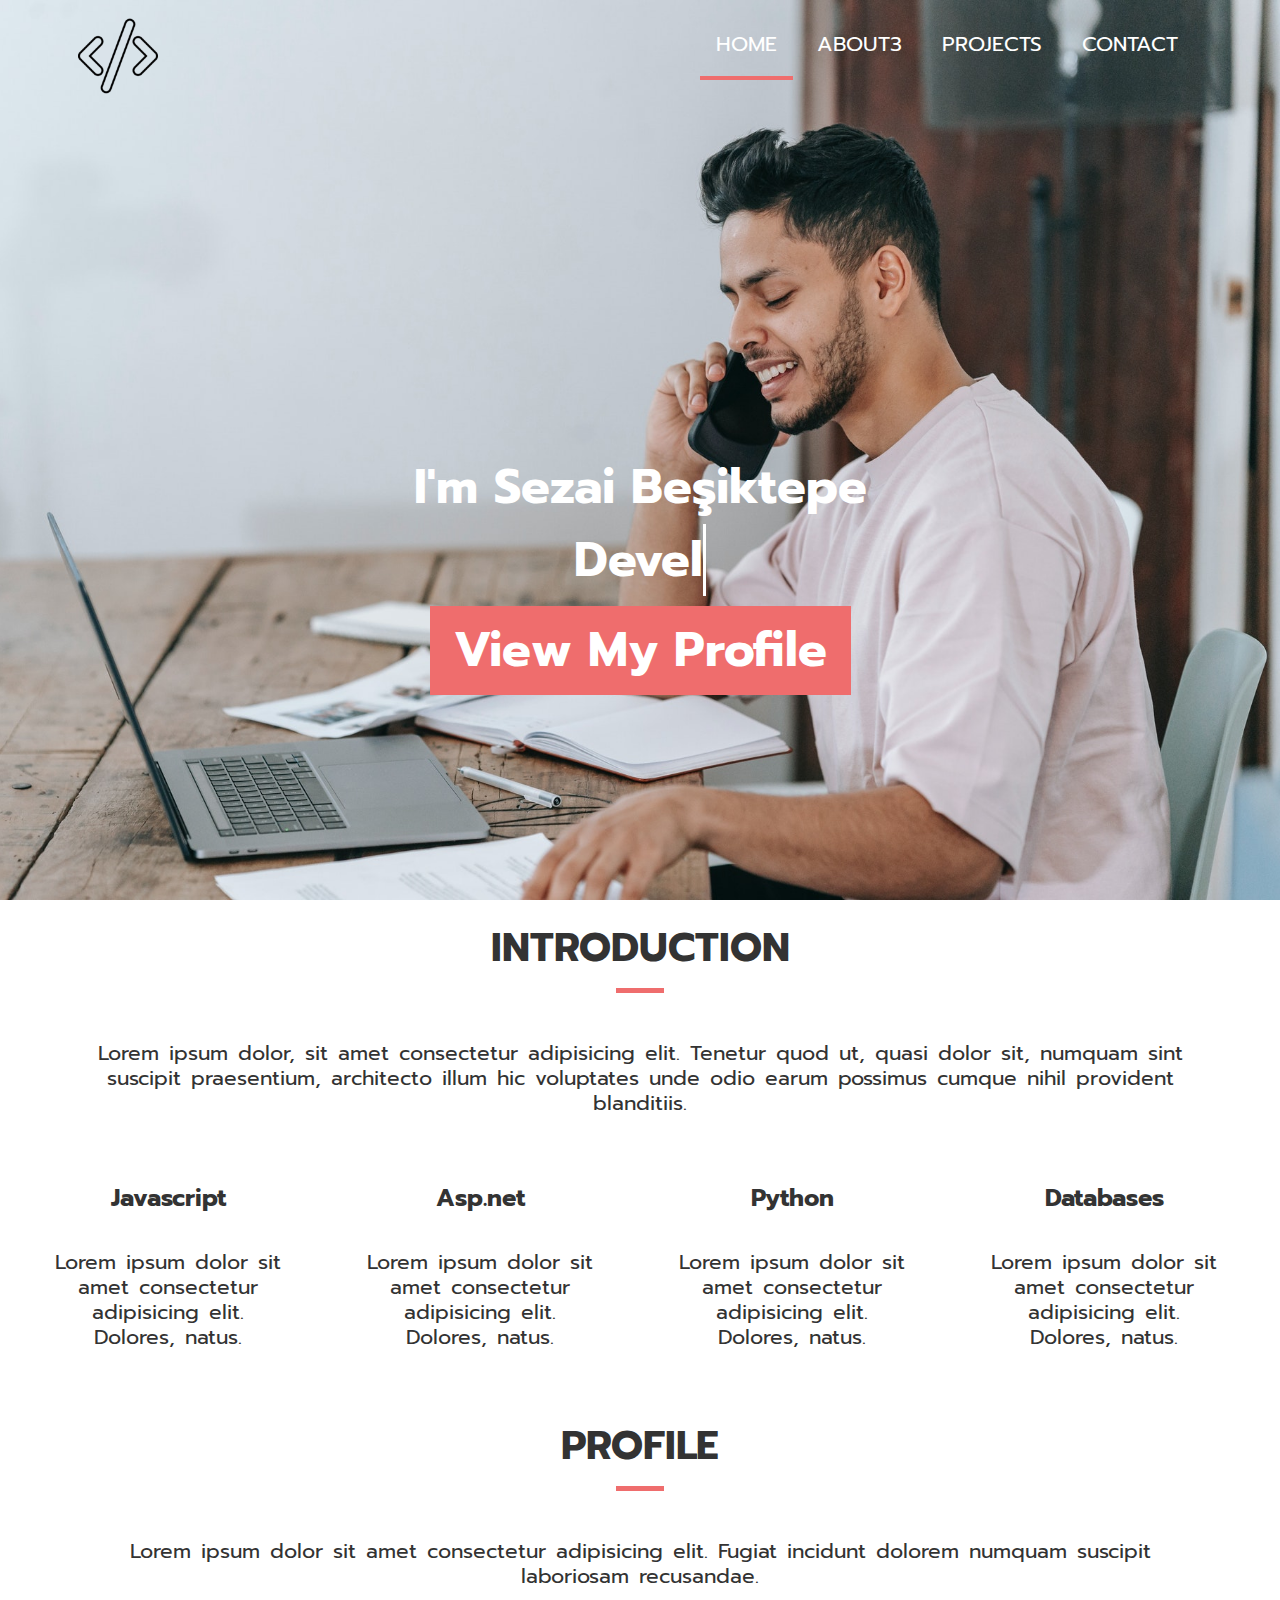
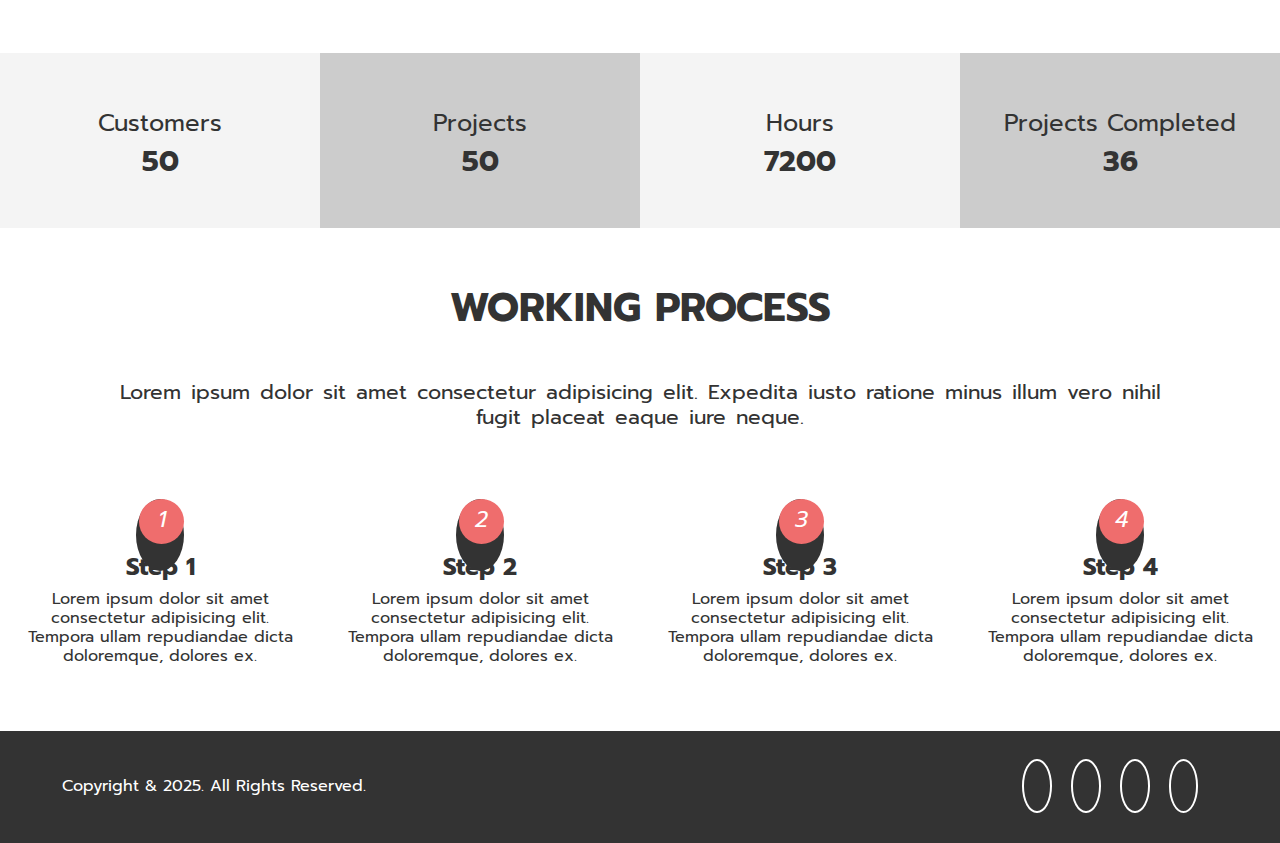
<file: index.html>
<!DOCTYPE html>
<html lang="en">
  <head>
    <meta charset="UTF-8" />
    <meta http-equiv="X-UA-Compatible" content="IE=edge" />
    <meta name="viewport" content="width=device-width, initial-scale=1.0" />
    <link rel="stylesheet" href="css/main.css" />
    <link rel="preconnect" href="https://fonts.googleapis.com" />
    <link rel="preconnect" href="https://fonts.gstatic.com" crossorigin />
    <link
      href="https://fonts.googleapis.com/css2?family=Prompt&display=swap"
      rel="stylesheet"
    />
    <link
      rel="stylesheet"
      href="https://cdnjs.cloudflare.com/ajax/libs/font-awesome/6.3.0/css/all.min.css"
      integrity="sha512-SzlrxWUlpfuzQ+pcUCosxcglQRNAq/DZjVsC0lE40xsADsfeQoEypE+enwcOiGjk/bSuGGKHEyjSoQ1zVisanQ=="
      crossorigin="anonymous"
      referrerpolicy="no-referrer"
    />
    <title>Freelancer</title>
  </head>
  <body>
    <!-- header -->
    <header id="header__home">
      <div class="container">
        <nav class="main-nav">
          <img src="img/logo.png" alt="" />
          <ul class="main-nav__items">
            <li><a href="index.html" class="active">Home</a></li>
            <li><a href="about.html">About3</a></li>
            <li><a href="projects.html">Projects</a></li>
            <li><a href="contact.html">Contact</a></li>
          </ul>
        </nav>
        <div class="header-content">
          <h1>
            I'm Sezai Beşiktepe
            <span
              class="typewrite"
              data-period="1000"
              data-type='["Developer","Designer","Freelancer"]'
            ></span>
            <a href="#" class="btn-primary">View My Profile</a>
          </h1>
        </div>
      </div>
    </header>

    <!-- section a -->
    <section id="home__a">
      <div class="container">
        <h1 class="section-title">Introduction</h1>
        <div class="border-bottom"></div>
        <p class="lead">
          Lorem ipsum dolor, sit amet consectetur adipisicing elit. Tenetur quod
          ut, quasi dolor sit, numquam sint suscipit praesentium, architecto
          illum hic voluptates unde odio earum possimus cumque nihil provident
          blanditiis.
        </p>
      </div>
      <div class="skills">
        <div>
          <i class="fa-solid fa-code-fork fa-3x"></i>
          <h3>Javascript</h3>
          <p class="lead">
            Lorem ipsum dolor sit amet consectetur adipisicing elit. Dolores,
            natus.
          </p>
        </div>
        <div>
          <i class="fa-solid fa-laptop-code fa-3x"></i>
          <h3>Asp.net</h3>
          <p class="lead">
            Lorem ipsum dolor sit amet consectetur adipisicing elit. Dolores,
            natus.
          </p>
        </div>
        <div>
          <i class="fa-solid fa-bug fa-3x"></i>
          <h3>Python</h3>
          <p class="lead">
            Lorem ipsum dolor sit amet consectetur adipisicing elit. Dolores,
            natus.
          </p>
        </div>
        <div>
          <i class="fa-solid fa-code fa-3x"></i>
          <h3>Databases</h3>
          <p class="lead">
            Lorem ipsum dolor sit amet consectetur adipisicing elit. Dolores,
            natus.
          </p>
        </div>
      </div>
    </section>

    <!-- section b -->
    <section id="home__b">
      <div class="container">
        <h1 class="section-title">Profile</h1>
        <div class="border-bottom"></div>
        <p class="lead">
          Lorem ipsum dolor sit amet consectetur adipisicing elit. Fugiat
          incidunt dolorem numquam suscipit laboriosam recusandae.
        </p>
      </div>
      <div class="success">
        <div>
          <ul>
            <li><i class="fas fa-users fa-3x"></i></li>
            <li class="success__parts">Customers</li>
            <li class="success__numbers">50</li>
          </ul>
        </div>
        <div>
          <ul>
            <li><i class="fas fa-award fa-3x"></i></li>
            <li class="success__parts">Projects</li>
            <li class="success__numbers">50</li>
          </ul>
        </div>
        <div>
          <ul>
            <i class="fas fa-hourglass-start fa-3x"></i>
            <li class="success__parts">Hours</li>
            <li class="success__numbers">7200</li>
          </ul>
        </div>
        <div>
          <ul>
            <i class="fas fa-code-branch fa-3x"></i>
            <li class="success__parts">Projects Completed</li>
            <li class="success__numbers">36</li>
          </ul>
        </div>
      </div>
    </section>

    <!-- section c -->
    <section id="home__c">
      <div class="container">
        <h2 class="section-title">Working Process</h2>
        <p class="lead">
          Lorem ipsum dolor sit amet consectetur adipisicing elit. Expedita
          iusto ratione minus illum vero nihil fugit placeat eaque iure neque.
        </p>
      </div>
      <div class="process">
        <div>
          <ul>
            <li>
              <i class="fa-solid fa-layer-group fa-4x process__icons">
                <div>1</div>
              </i>
            </li>
            <li>
              <h3 class="process__steps">Step 1</h3>
            </li>
            <li>
              <p>
                Lorem ipsum dolor sit amet consectetur adipisicing elit. Tempora
                ullam repudiandae dicta doloremque, dolores ex.
              </p>
            </li>
          </ul>
        </div>
        <div>
          <ul>
            <li>
              <i class="fa-solid fa-eye fa-4x process__icons">
                <div>2</div>
              </i>
            </li>
            <li>
              <h3 class="process__steps">Step 2</h3>
            </li>
            <li>
              <p>
                Lorem ipsum dolor sit amet consectetur adipisicing elit. Tempora
                ullam repudiandae dicta doloremque, dolores ex.
              </p>
            </li>
          </ul>
        </div>
        <div>
          <ul>
            <li>
              <i class="fa-solid fa-object-ungroup fa-4x process__icons">
                <div>3</div>
              </i>
            </li>
            <li>
              <h3 class="process__steps">Step 3</h3>
            </li>
            <li>
              <p>
                Lorem ipsum dolor sit amet consectetur adipisicing elit. Tempora
                ullam repudiandae dicta doloremque, dolores ex.
              </p>
            </li>
          </ul>
        </div>
        <div>
          <ul>
            <li>
              <i class="fa-solid fa-file-alt fa-4x process__icons">
                <div>4</div>
              </i>
            </li>
            <li>
              <h3 class="process__steps">Step 4</h3>
            </li>
            <li>
              <p>
                Lorem ipsum dolor sit amet consectetur adipisicing elit. Tempora
                ullam repudiandae dicta doloremque, dolores ex.
              </p>
            </li>
          </ul>
        </div>
      </div>
    </section>

    <!-- footer -->
    <footer id="main-footer">
      <div class="container">
        <nav class="footer-nav">
          <p>Copyright & 2025. All Rights Reserved.</p>
          <ul class="social">
            <li><i class="fab fa-facebook"></i></li>
            <li><i class="fab fa-instagram"></i></li>
            <li><i class="fab fa-youtube"></i></li>
            <li><i class="fab fa-twitter"></i></li>
          </ul>
        </nav>
      </div>
    </footer>

    <script src="js/jquery.min.js"></script>
    <script src="js/type-writer.js"></script>
  </body>
</html>
</file>
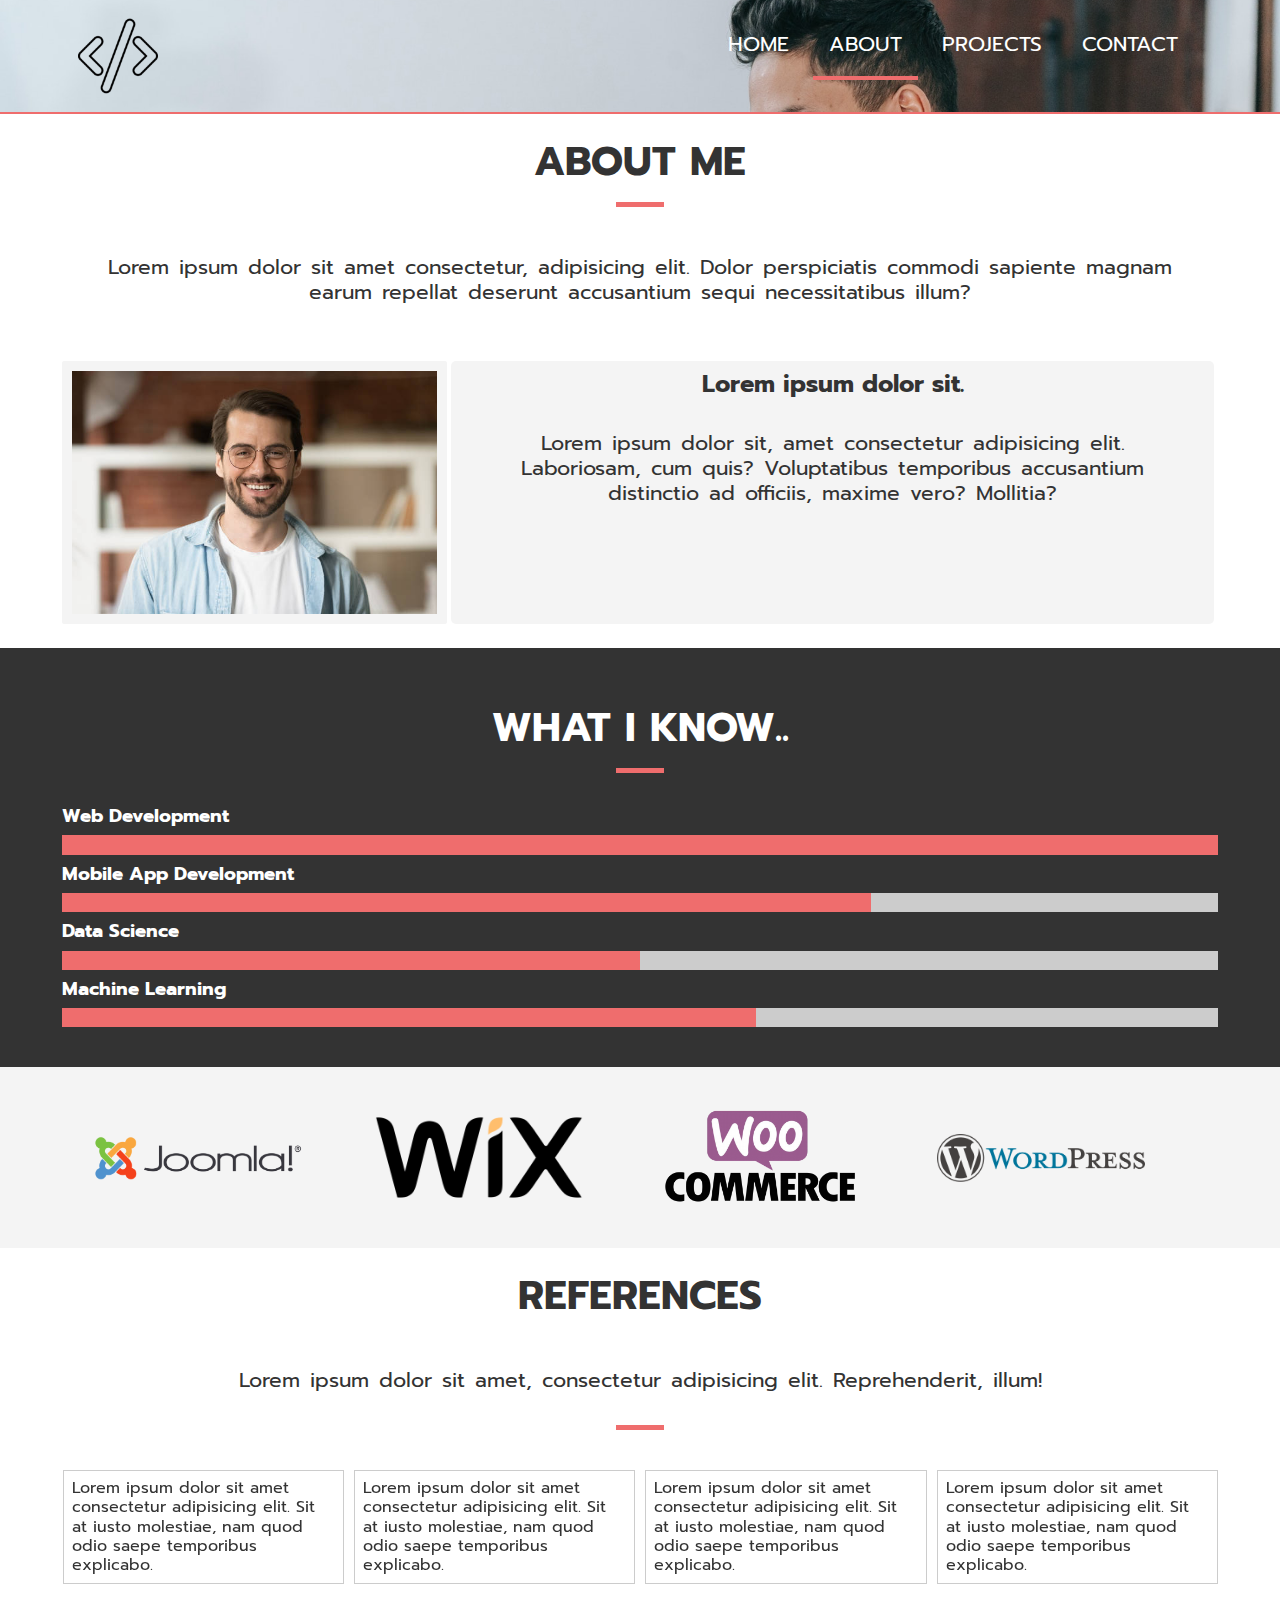
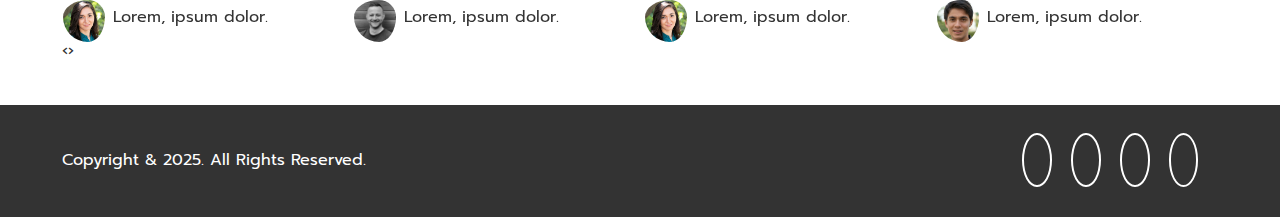
<file: about.html>
<!DOCTYPE html>
<html lang="en">
  <head>
    <meta charset="UTF-8" />
    <meta http-equiv="X-UA-Compatible" content="IE=edge" />
    <meta name="viewport" content="width=device-width, initial-scale=1.0" />
    <link rel="stylesheet" href="css/main.css" />
    <link
      href="https://fonts.googleapis.com/css2?family=Prompt&display=swap"
      rel="stylesheet"
    />
    <link
      rel="stylesheet"
      href="https://cdnjs.cloudflare.com/ajax/libs/font-awesome/6.3.0/css/all.min.css"
      integrity="sha512-SzlrxWUlpfuzQ+pcUCosxcglQRNAq/DZjVsC0lE40xsADsfeQoEypE+enwcOiGjk/bSuGGKHEyjSoQ1zVisanQ=="
      crossorigin="anonymous"
      referrerpolicy="no-referrer"
    />
    <link rel="stylesheet" href="css/owl.carousel.css" />

    <title>Freelancer</title>
  </head>
  <body>
    <!-- header -->
    <header id="header__inner">
      <div class="container">
        <nav class="main-nav">
          <img src="img/logo.png" alt="" />
          <ul class="main-nav__items">
            <li><a href="index.html">Home</a></li>
            <li><a href="about.html" class="active">About</a></li>
            <li><a href="projects.html">Projects</a></li>
            <li><a href="contact.html">Contact</a></li>
          </ul>
        </nav>
      </div>
    </header>
    <!-- about a -->
    <section id="about__a">
      <div class="container">
        <h1 class="section-title">About Me</h1>
        <div class="border-bottom"></div>
        <p class="lead">
          Lorem ipsum dolor sit amet consectetur, adipisicing elit. Dolor
          perspiciatis commodi sapiente magnam earum repellat deserunt
          accusantium sequi necessitatibus illum?
        </p>
        <div class="info">
          <img src="img/about.jpeg" alt="" />
          <div>
            <h2>Lorem ipsum dolor sit.</h2>
            <p class="lead">
              Lorem ipsum dolor sit, amet consectetur adipisicing elit.
              Laboriosam, cum quis? Voluptatibus temporibus accusantium
              distinctio ad officiis, maxime vero? Mollitia?
            </p>
          </div>
        </div>
      </div>
    </section>
    <!-- about b -->
    <section id="about__b">
      <div class="container">
        <h1 class="section-title" style="color: white">What I Know..</h1>
        <div class="border-bottom"></div>

        <div class="skills-level">
          <h3>Web Development</h3>
          <div class="skills-level__bars">
            <div class="skills-level__bars__level" style="width: 100%"></div>
          </div>
          <h3>Mobile App Development</h3>
          <div class="skills-level__bars">
            <div class="skills-level__bars__level" style="width: 70%"></div>
          </div>
          <h3>Data Science</h3>
          <div class="skills-level__bars">
            <div class="skills-level__bars__level" style="width: 50%"></div>
          </div>
          <h3>Machine Learning</h3>
          <div class="skills-level__bars">
            <div class="skills-level__bars__level" style="width: 60%"></div>
          </div>
        </div>
      </div>
    </section>

    <!-- section c -->
    <section id="about__c">
      <div class="container">
        <div class="tools">
          <img src="img/joomla.png" alt="" />
          <img src="img/wix.png" alt="" />
          <img src="img/woocommerce.png" alt="" />
          <img src="img/wordpress.png" alt="" />
        </div>
      </div>
    </section>
    <!-- section d -->
    <section id="about__d">
      <div class="container">
        <h1 class="section-title">References</h1>
        <p class="lead">
          Lorem ipsum dolor sit amet, consectetur adipisicing elit.
          Reprehenderit, illum!
        </p>
        <div class="border-bottom"></div>
        <div class="references owl-carousel owl-theme">
          <div>
            <p>
              Lorem ipsum dolor sit amet consectetur adipisicing elit. Sit at
              iusto molestiae, nam quod odio saepe temporibus explicabo.
            </p>
            <ul>
              <li>
                <img src="img/user-2.jpeg" alt="" />
              </li>
              <li>Lorem, ipsum dolor.</li>
            </ul>
          </div>
          <div>
            <p>
              Lorem ipsum dolor sit amet consectetur adipisicing elit. Sit at
              iusto molestiae, nam quod odio saepe temporibus explicabo.
            </p>
            <ul>
              <li>
                <img src="img/user-1.jpeg" alt="" />
              </li>
              <li>Lorem, ipsum dolor.</li>
            </ul>
          </div>
          <div>
            <p>
              Lorem ipsum dolor sit amet consectetur adipisicing elit. Sit at
              iusto molestiae, nam quod odio saepe temporibus explicabo.
            </p>
            <ul>
              <li>
                <img src="img/user-2.jpeg" alt="" />
              </li>
              <li>Lorem, ipsum dolor.</li>
            </ul>
          </div>
          <div>
            <p>
              Lorem ipsum dolor sit amet consectetur adipisicing elit. Sit at
              iusto molestiae, nam quod odio saepe temporibus explicabo.
            </p>
            <ul>
              <li>
                <img src="img/user-3.jpeg" alt="" />
              </li>
              <li>Lorem, ipsum dolor.</li>
            </ul>
          </div>
          <div>
            <p>
              Lorem ipsum dolor sit amet consectetur adipisicing elit. Sit at
              iusto molestiae, nam quod odio saepe temporibus explicabo.
            </p>
            <ul>
              <li>
                <img src="img/user-4.jpeg" alt="" />
              </li>
              <li>Lorem, ipsum dolor.</li>
            </ul>
          </div>
          <div>
            <p>
              Lorem ipsum dolor sit amet consectetur adipisicing elit. Sit at
              iusto molestiae, nam quod odio saepe temporibus explicabo.
            </p>
            <ul>
              <li>
                <img src="img/user-1.jpeg" alt="" />
              </li>
              <li>Lorem, ipsum dolor.</li>
            </ul>
          </div>
          <div>
            <p>
              Lorem ipsum dolor sit amet consectetur adipisicing elit. Sit at
              iusto molestiae, nam quod odio saepe temporibus explicabo.
            </p>
            <ul>
              <li>
                <img src="img/user-2.jpeg" alt="" />
              </li>
              <li>Lorem, ipsum dolor.</li>
            </ul>
          </div>
          <div>
            <p>
              Lorem ipsum dolor sit amet consectetur adipisicing elit. Sit at
              iusto molestiae, nam quod odio saepe temporibus explicabo.
            </p>
            <ul>
              <li>
                <img src="img/user-3.jpeg" alt="" />
              </li>
              <li>Lorem, ipsum dolor.</li>
            </ul>
          </div>
          <div>
            <p>
              Lorem ipsum dolor sit amet consectetur adipisicing elit. Sit at
              iusto molestiae, nam quod odio saepe temporibus explicabo.
            </p>
            <ul>
              <li>
                <img src="img/user-4.jpeg" alt="" />
              </li>
              <li>Lorem, ipsum dolor.</li>
            </ul>
          </div>
        </div>
      </div>
    </section>

    <!-- footer -->
    <footer id="main-footer">
      <div class="container">
        <nav class="footer-nav">
          <p>Copyright & 2025. All Rights Reserved.</p>
          <ul class="social">
            <li><i class="fab fa-facebook"></i></li>
            <li><i class="fab fa-instagram"></i></li>
            <li><i class="fab fa-youtube"></i></li>
            <li><i class="fab fa-twitter"></i></li>
          </ul>
        </nav>
      </div>
    </footer>

    <script src="js/jquery.min.js"></script>
    <script src="js/owl.carousel.js"></script>
    <script>
      $(".owl-carousel").owlCarousel({
        loop: true,
        margin: 10,
        nav: true,
        autoplay: true,
        autoplayTimeout: 1000,
        responsive: {
          0: {
            items: 1,
          },
          600: {
            items: 2,
          },
          1000: {
            items: 4,
          },
        },
      });
    </script>
  </body>
</html>
</file>
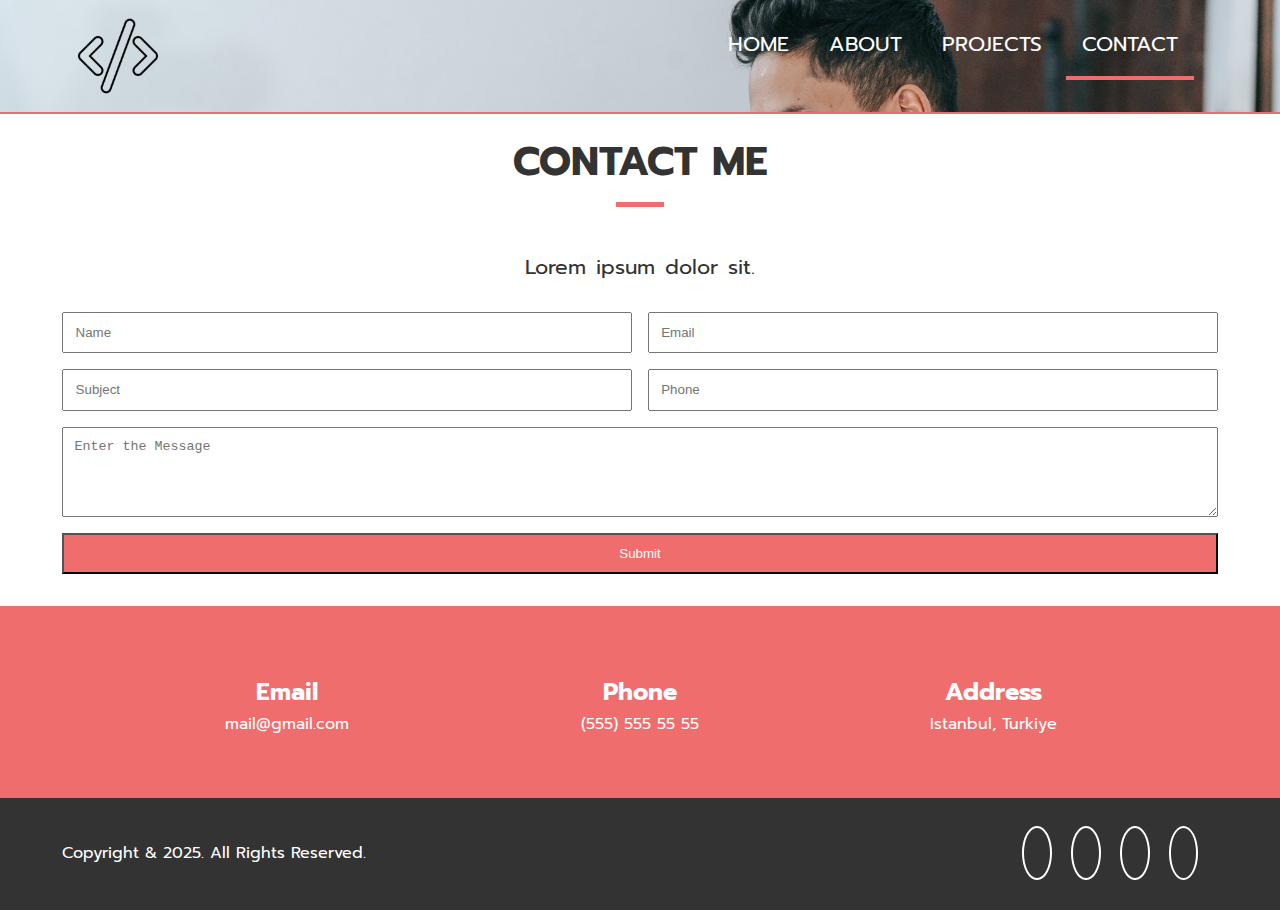
<file: contact.html>
<!DOCTYPE html>
<html lang="en">
  <head>
    <meta charset="UTF-8" />
    <meta http-equiv="X-UA-Compatible" content="IE=edge" />
    <meta name="viewport" content="width=device-width, initial-scale=1.0" />
    <link rel="stylesheet" href="css/main.css" />
    <link
      href="https://fonts.googleapis.com/css2?family=Prompt&display=swap"
      rel="stylesheet"
    />
    <link
      rel="stylesheet"
      href="https://cdnjs.cloudflare.com/ajax/libs/font-awesome/6.3.0/css/all.min.css"
      integrity="sha512-SzlrxWUlpfuzQ+pcUCosxcglQRNAq/DZjVsC0lE40xsADsfeQoEypE+enwcOiGjk/bSuGGKHEyjSoQ1zVisanQ=="
      crossorigin="anonymous"
      referrerpolicy="no-referrer"
    />

    <title>Freelancer</title>
  </head>
  <body>
    <!-- header -->
    <header id="header__inner">
      <div class="container">
        <nav class="main-nav">
          <img src="img/logo.png" alt="" />
          <ul class="main-nav__items">
            <li><a href="index.html">Home</a></li>
            <li><a href="about.html">About</a></li>
            <li><a href="projects.html">Projects</a></li>
            <li><a href="contact.html" class="active">Contact</a></li>
          </ul>
        </nav>
      </div>
    </header>
    <section id="contact__a">
      <div class="container">
        <h1 class="section-title">Contact Me</h1>
        <div class="border-bottom"></div>
        <p class="lead">Lorem ipsum dolor sit.</p>
        <form
          class="contact-form"
          action="https://formspree.io/f/xvonqvlj"
          method="POST"
        >
          <input
            type="text"
            name="name"
            id="name"
            placeholder="Name"
            class="fullname"
          />
          <input
            type="email"
            name="email"
            id="email"
            placeholder="Email"
            class="email"
          />
          <input
            type="text"
            name="subject"
            id="subject"
            placeholder="Subject"
            class="subject"
          />
          <input
            type="phone"
            name="phone"
            id="phone"
            placeholder="Phone"
            class="phone"
          />
          <textarea
            name="message"
            id="message"
            placeholder="Enter the Message"
            class="message"
          ></textarea>
          <input type="submit" class="btn-primary button" />
        </form>
      </div>
    </section>

    <section id="contact__b">
      <div class="container">
        <div class="contact-info">
          <div>
            <ul>
              <li><i class="fas fa-envelope fa-2x"></i></li>
              <li><h2>Email</h2></li>
              <li>mail@gmail.com</li>
            </ul>
          </div>
          <div>
            <ul>
              <li><i class="fas fa-phone fa-2x"></i></li>
              <li><h2>Phone</h2></li>
              <li>(555) 555 55 55</li>
            </ul>
          </div>
          <div>
            <ul>
              <li><i class="fas fa-address-card fa-2x"></i></li>
              <li>
                <h2>Address</h2>
              </li>
              <li>Istanbul, Turkiye</li>
            </ul>
          </div>
        </div>
      </div>
    </section>

    <!-- footer -->
    <footer id="main-footer">
      <div class="container">
        <nav class="footer-nav">
          <p>Copyright & 2025. All Rights Reserved.</p>
          <ul class="social">
            <li><i class="fab fa-facebook"></i></li>
            <li><i class="fab fa-instagram"></i></li>
            <li><i class="fab fa-youtube"></i></li>
            <li><i class="fab fa-twitter"></i></li>
          </ul>
        </nav>
      </div>
    </footer>
  </body>
</html>
</file>
<file: css/main.css>
* {
  margin: 0;
  padding: 0;
  box-sizing: border-box; }

body {
  color: #333;
  font-family: "Prompt", sans-serif;
  line-height: 1.2; }

ul {
  list-style-type: none; }

img {
  width: 100%; }

a {
  text-decoration: none; }

.container {
  max-width: 1200px;
  margin: auto;
  padding: 0 1.4rem; }

.btn-primary, .btn-light, .btn-dark {
  display: inline-block;
  padding: 1rem 1.5rem;
  text-align: center; }

.btn-primary {
  background-color: #ef6d6d;
  color: white; }

.btn-light {
  background-color: #f4f4f4;
  color: #333; }

.btn-dark {
  background-color: #333;
  color: white; }

button[class^="btn-"]:hover,
a[class^="btn-"]:hover,
input[class^="btn-"]:hover {
  background-color: yellow; }

.section-title {
  text-align: center;
  font-size: 2.5rem;
  padding: 1.5rem 1rem 1rem 1rem;
  text-transform: uppercase; }

.lead {
  color: #333;
  text-align: center;
  font-size: 1.3rem;
  word-spacing: 2px;
  padding: 2rem; }

.border-bottom {
  width: 3rem;
  height: 0.3rem;
  background-color: #ef6d6d;
  margin: 0 auto 1rem auto; }

.main-nav {
  display: flex;
  justify-content: space-between;
  padding: 1rem; }
  .main-nav img {
    width: 5rem;
    height: 5rem; }
  .main-nav__items {
    padding-top: 1rem;
    display: flex; }
    .main-nav__items a {
      text-decoration: none;
      color: white;
      padding: 1rem;
      margin-right: 0.5rem;
      font-size: 1.3rem;
      border-bottom: 4px transparent solid;
      transition: all 0.5s;
      text-transform: uppercase; }
      .main-nav__items a:hover {
        border-color: #ccc; }
      .main-nav__items a.active {
        border-color: #ef6d6d; }

#header__home {
  background: url("../img/bg.jpeg") no-repeat center right/cover;
  height: 100vh; }
  #header__home .header-content {
    padding-top: 30%;
    text-align: center; }
    #header__home .header-content h1 {
      color: white;
      font-size: 3rem; }
      #header__home .header-content h1 .typewrite {
        display: block;
        padding-top: 1rem; }
      #header__home .header-content h1 a {
        margin-top: 1rem; }

#header__inner {
  background: url("../img/bg.jpeg") 40% 20%/cover;
  border-bottom: 2px solid #ef6d6d; }

#home__a .skills {
  padding: 2rem 1rem 1rem 1rem;
  display: grid;
  grid-template-columns: repeat(4, 1fr);
  text-align: center; }
  #home__a .skills div {
    padding-right: 0.5rem; }
    #home__a .skills div i {
      color: #ef6d6d; }
    #home__a .skills div h3 {
      font-size: 1.5rem;
      font-weight: bold;
      padding: 0.3rem 0; }

#home__b .success {
  display: grid;
  grid-template-columns: repeat(4, 1fr);
  text-align: center;
  padding: 2rem 0rem; }
  #home__b .success__parts {
    font-size: 1.5rem;
    font-weight: 400;
    padding: 0.5rem 0; }
  #home__b .success__numbers {
    font-size: 1.8rem;
    font-weight: bold; }
  #home__b .success div {
    padding: 3rem 1rem; }
    #home__b .success div:nth-child(odd) {
      background-color: #f4f4f4; }
    #home__b .success div:nth-child(even) {
      background-color: #ccc; }

#home__c .process {
  display: grid;
  grid-template-columns: repeat(4, 1fr);
  text-align: center;
  padding: 4rem 0; }
  #home__c .process div {
    padding: 0rem 1rem; }
  #home__c .process__icons {
    background-color: #333;
    color: white;
    padding: 1.5rem;
    border-radius: 50%;
    width: 8rem;
    height: 8rem;
    position: relative; }
    #home__c .process__icons div {
      background-color: #ef6d6d;
      color: white;
      border-radius: 50%;
      position: absolute;
      top: 0;
      right: 0;
      width: 2.8rem;
      height: 2.8rem;
      font-size: 1.4rem;
      padding: 0.5rem;
      transition: all 0.8s; }
    #home__c .process__icons:hover {
      background-color: #ef6d6d; }
      #home__c .process__icons:hover div {
        background-color: #333; }
  #home__c .process__steps {
    padding: 0.5rem 0;
    font-size: 1.5rem; }

#main-footer {
  background-color: #333; }
  #main-footer .footer-nav {
    height: 7rem;
    color: white;
    display: flex;
    justify-content: space-between;
    align-items: center; }
    #main-footer .footer-nav .social {
      display: flex; }
      #main-footer .footer-nav .social .fab {
        padding: 0.8rem;
        margin-right: 1.2rem;
        border: 2px solid white;
        border-radius: 50%;
        transition: all 0.5s; }
        #main-footer .footer-nav .social .fab:hover {
          background-color: #ef6d6d; }

#about__a .info {
  display: grid;
  grid-template-columns: 1fr 2fr;
  padding: 1.5rem 0; }
  #about__a .info img {
    background-color: #f4f4f4;
    border: 10px solid #f4f4f4;
    border-radius: 2px; }
  #about__a .info div {
    margin: 0 0.2rem;
    padding-top: 0.6rem;
    text-align: center;
    background-color: #f4f4f4;
    border-radius: 5px; }

#about__b {
  background-color: #333;
  color: white;
  padding: 2rem 0; }
  #about__b .skills-level {
    padding-top: 1rem;
    background-color: #333; }
    #about__b .skills-level__bars {
      margin: 0.5rem 0;
      height: 1.2rem;
      width: 100%;
      background-color: #ccc; }
      #about__b .skills-level__bars__level {
        height: 100%;
        background-color: #ef6d6d; }

#about__c {
  background-color: #f4f4f4; }
  #about__c .tools {
    display: grid;
    grid-template-columns: repeat(4, 1fr);
    align-items: center;
    padding: 1rem; }
    #about__c .tools img {
      padding: 1rem;
      width: 15rem; }

#about__d .references {
  padding: 1.5rem 0; }
  #about__d .references ul {
    display: flex;
    list-style: none;
    align-items: center; }
  #about__d .references img {
    width: 50px;
    height: 50px;
    border-radius: 50%;
    padding-top: 0.5rem;
    padding-right: 0.5rem; }
  #about__d .references p {
    border: 1px solid #ccc;
    padding: 0.5rem;
    margin-bottom: 0.5rem; }

#projects__lightbox .images {
  padding: 2rem 1rem;
  display: grid;
  grid-template-columns: repeat(3, 1fr);
  gap: 1rem;
  text-align: center; }
  #projects__lightbox .images h3 {
    font-size: 1.5rem; }
  #projects__lightbox .images div {
    position: relative;
    overflow: hidden; }
    #projects__lightbox .images div::after {
      background-color: #ef6d6d;
      content: "";
      position: absolute;
      top: 0;
      left: 0;
      width: 100%;
      height: 100%;
      opacity: 0.7;
      transform: translateX(-120%) translateY(-120%) rotate(45deg);
      transition: transform 2s cubic-bezier(0.175, 0.885, 0.32, 1.275); }
    #projects__lightbox .images div:hover::after {
      transform: scale(2) translateX(-40%) translateY(-40%) rotate(45deg); }

#contact__a .contact-form {
  display: grid;
  grid-template-areas: "fullname email" "subject phone" "message message" "button button";
  gap: 1rem; }
  #contact__a .contact-form .fullname {
    grid-area: fullname; }
  #contact__a .contact-form .email {
    grid-area: email; }
  #contact__a .contact-form .subject {
    grid-area: subject; }
  #contact__a .contact-form .phone {
    grid-area: phone; }
  #contact__a .contact-form .message {
    grid-area: message;
    height: 10vh; }
  #contact__a .contact-form .button {
    grid-area: button; }
  #contact__a .contact-form input,
  #contact__a .contact-form textarea {
    padding: 0.7rem; }

#contact__b {
  background-color: #ef6d6d; }
  #contact__b .contact-info {
    padding: 4rem 3rem;
    margin-top: 2rem;
    text-align: center;
    color: white;
    display: grid;
    grid-template-columns: repeat(3, 1fr); }
    #contact__b .contact-info h2 {
      padding: 0.5rem 0; }

@media (max-width: 768px) {
  html {
    font-size: 70.5%; }
  .main-nav {
    display: flex;
    flex-direction: column;
    justify-content: center;
    align-items: center;
    text-align: center; }
  #header__home {
    height: 35rem; }
    #header__home .header-content {
      padding-top: 7rem; }
  #home__a .skills {
    grid-template-columns: repeat(2, 1fr); }
  #home__b .success {
    grid-template-columns: repeat(2, 1fr); }
  #home__c .process {
    grid-template-columns: repeat(2, 1fr); }
  #main-footer .footer-nav {
    height: 9rem;
    flex-direction: column;
    justify-content: center; }
  #main-footer .social {
    padding-top: 1rem; }
  #about__a .info {
    grid-template-columns: 1fr; }
  #about__c .tools {
    grid-template-columns: repeat(3, 1fr); }
  #projects__lightbox .images {
    grid-template-columns: repeat(2, 1fr); } }

@media (max-width: 576px) {
  html {
    font-size: 62.5%; }
  #header__home {
    height: 30rem; }
    #header__home .header-content {
      display: none; }
  #home__a .skills {
    grid-template-columns: 1fr; }
  #home__b .success {
    grid-template-columns: 1fr; }
  #home__c .process {
    grid-template-columns: 1fr; }
  #main-footer .footer-nav {
    height: 9rem;
    flex-direction: column;
    justify-content: center; }
  #main-footer .social {
    padding-top: 1rem; }
  #about__a .info {
    grid-template-columns: 1fr; }
  #about__c .tools {
    grid-template-columns: repeat(2, 1fr); }
  #projects__lightbox .images {
    grid-template-columns: 1fr; }
  #contact__a .contact-form {
    grid-template-areas: "fullname" "email" "subject" "phone" "message" "button"; }
  #contact__b .contact-info {
    grid-template-columns: 1fr; }
    #contact__b .contact-info div {
      border-bottom: 2px dashed #ccc;
      margin-bottom: 2rem;
      padding: 1rem; }
    #contact__b .contact-info div:last-child {
      border: none;
      margin-bottom: 0; } }
</file>
